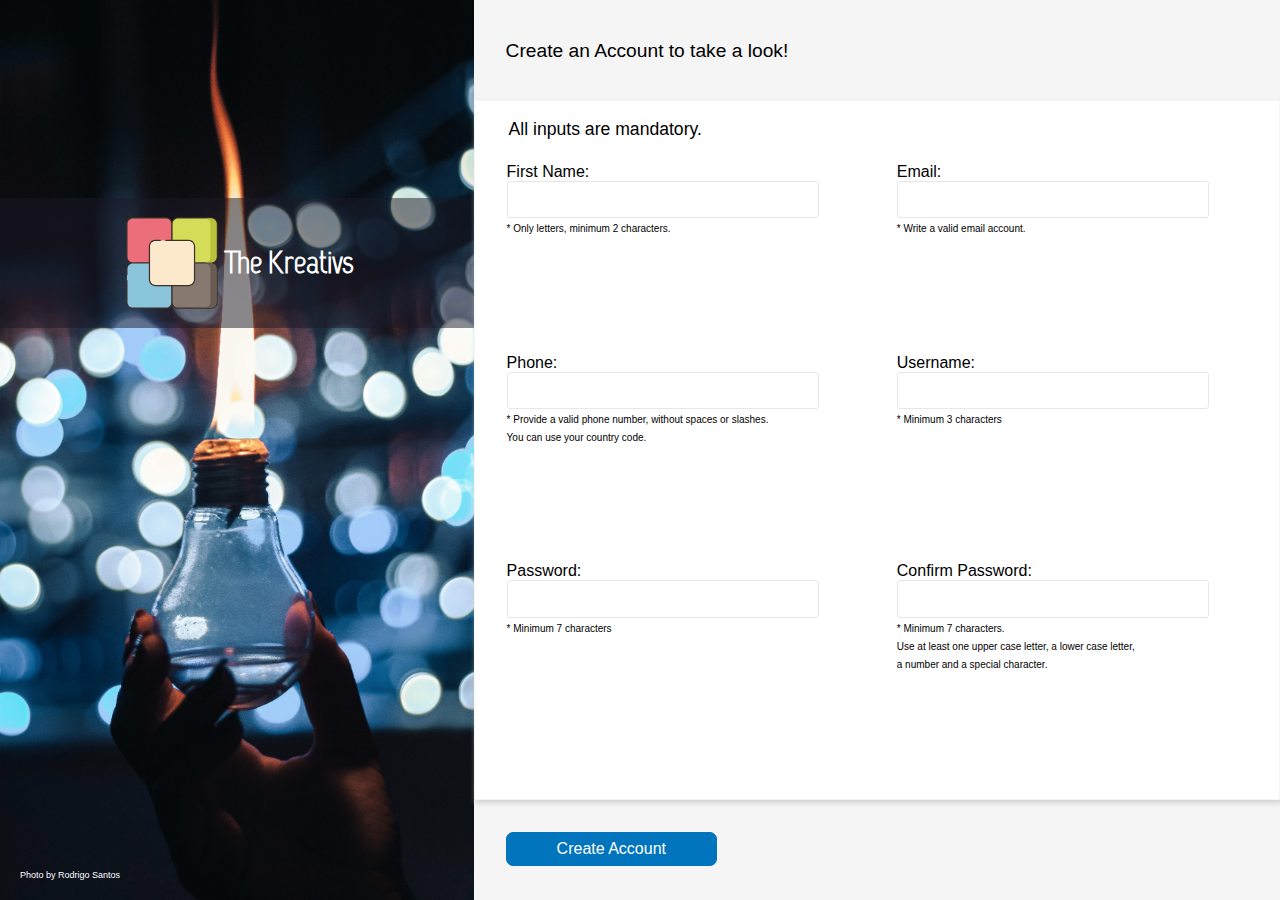
<file: index.html>
<!DOCTYPE html>
<html lang="en">
<head>
    <meta charset="UTF-8">
    <meta name="viewport" content="width=device-width, initial-scale=1.0">
    <link rel="stylesheet" href="./pages/index.css">
    <script src="./pages/validation.js" defer></script>
    <title>Sign Up Page</title>
</head>
<body>
    <header>
        <div class="sidebar">
            <svg version="1.1" id="Layer_1" xmlns="http://www.w3.org/2000/svg" x="0" y="0"
            viewBox="0 0 256 256" style="enable-background:new 0 0 256 256" xml:space="preserve">
            <style>.st0{fill:#3a312a}</style><path d="M113.335 17h-81.67C23.566 17 17 23.566
            17 31.666v81.669c0 8.1 6.566 14.666 14.665 14.666h81.669c8.099 0 14.665-6.566
            14.665-14.666V31.666C128 23.566 121.434 17 113.335 17z" style="fill:#eb6e7a"/><path
            class="st0" d="M113.334 15.5H31.665c-8.913 0-16.165 7.252-16.165 16.165v81.67c0 8.913
            7.252 16.165 16.165 16.165h81.669c8.914 0 16.166-7.252 16.166-16.165v-81.67c0-8.913
            -7.252-16.165-16.166-16.165zm13.166 97.835c0 7.259-5.906 13.165-13.166 13.165H31.665c-7.259
            0-13.165-5.906-13.165-13.165v-81.67c0-7.259 5.906-13.165 13.165-13.165h81.669c7.259 0 13.166
            5.906 13.166 13.165v81.67z"/><path d="M113.335 128h-81.67C23.566 128 17 134.566 17 142.666v81.669c0
            8.1 6.566 14.666 14.665 14.666h81.669c8.099 0 14.665-6.566 14.665-14.666v-81.669c.001-8.1-6.565-14.666-14.664-14.666z"
            style="fill:#8ac5dc"/><path class="st0" d="M113.334 126.5H31.665c-8.913 0-16.165 7.252-16.165 16.165v14.245a1.5
            1.5 0 1 0 3 0v-14.245c0-7.259 5.906-13.165 13.165-13.165h81.669c7.259 0 13.166 5.906 13.166 13.165v81.67c0
            7.259-5.906 13.165-13.166 13.165H31.665c-7.259 0-13.165-5.906-13.165-13.165V171.09a1.5 1.5 0 1 0-3
            0v53.245c0 8.913 7.252 16.165 16.165 16.165h81.669c8.914 0 16.166-7.252 16.166-16.165v-81.67c0-8.913-7.252-16.165-16.166-16.165z"/>
            <path d="M224.335 17h-81.669C134.566 17 128 23.566 128 31.666v81.669c0 8.1 6.566 14.666 14.665 14.666h81.669c8.099 0
            14.665-6.566 14.665-14.666V31.666C239 23.566 232.434 17 224.335 17z" style="fill:#d5dc57"/><path class="st0"
            d="M224.334 15.5h-81.669c-8.913 0-16.165 7.252-16.165 16.165v81.67c0 8.913 7.252 16.165 16.165 16.165h81.669c8.914
            0 16.166-7.252 16.166-16.165v-81.67c0-8.913-7.252-16.165-16.166-16.165zm13.166 97.835c0 7.259-5.906 13.165-13.166
            13.165h-81.669c-7.259 0-13.165-5.906-13.165-13.165v-81.67c0-7.259 5.906-13.165 13.165-13.165h81.669c7.259 0 13.166
            5.906 13.166 13.165v81.67z"/><path d="M224.335 128h-81.669c-8.099 0-14.665 6.566-14.665 14.666v81.669c0 8.1 6.566
            14.666 14.665 14.666h81.669c8.099 0 14.665-6.566 14.665-14.666v-81.669c0-8.1-6.566-14.666-14.665-14.666z" style="fill:#87796f"/>
            <path class="st0" d="M224.334 126.5h-81.669c-8.913 0-16.165 7.252-16.165 16.165v81.67c0 8.913 7.252 16.165 16.165
            16.165h81.669c8.914 0 16.166-7.252 16.166-16.165v-81.67c0-8.913-7.252-16.165-16.166-16.165zm13.166 97.835c0 7.259-5.906
            13.165-13.166 13.165h-81.669c-7.259 0-13.165-5.906-13.165-13.165v-81.67c0-7.259 5.906-13.165 13.165-13.165h81.669c7.259
            0 13.166 5.906 13.166 13.165v81.67z"/><path d="M168.835 72.5h-81.67c-8.099 0-14.665 6.566-14.665 14.666v81.669c0 8.1
            6.566 14.666 14.665 14.666h81.669c8.099 0 14.665-6.566 14.665-14.666V87.166c.001-8.1-6.565-14.666-14.664-14.666z"
            style="fill:#fce8cb"/><path class="st0" d="M168.834 71h-55.983a1.5 1.5 0 1 0 0 3h55.983C176.094 74 182 79.906 182
            87.165v81.67c0 7.259-5.906 13.165-13.166 13.165H87.165C79.906 182 74 176.094 74 168.835v-81.67C74 79.906 79.906 74 87.165
            74h11.982a1.5 1.5 0 1 0 0-3H87.165C78.252 71 71 78.252 71 87.165v81.67C71 177.748 78.252 185 87.165 185h81.669c8.914 0
            16.166-7.252 16.166-16.165v-81.67C185 78.252 177.748 71 168.834 71z"/><path d="M224.33 18.5h-15c7.26 0 13.17 5.91 13.17
            13.17v81.66c0 7.26-5.91 13.17-13.17 13.17h15c7.26 0 13.17-5.91 13.17-13.17V31.67c0-7.26-5.91-13.17-13.17-13.17z"
            style="fill:#b9c239"/><path d="M224.33 129.5h-15c7.26 0 13.17 5.91 13.17 13.17v81.66c0 7.26-5.91 13.17-13.17
            13.17h15c7.26 0 13.17-5.91 13.17-13.17v-81.66c0-7.26-5.91-13.17-13.17-13.17z" style="fill:#695b51"/></svg>
            <h1>The Kreativs</h1>
        </div>
        <small class="credits">Photo by Rodrigo Santos</small>
    </header>
    <main>
        <section class="one">
            <h2 class="top">
                Create an Account to take a look!
            </h2>
        </section>
        <section>
            <form class="signup-form" action="./pages/portfolio.html">
                <div class="two">
                    <fieldset>
                        <legend>
                            <h3>
                                All inputs are mandatory.
                            </h3>
                        </legend>
                        <div>
                            <label for="firstName">First Name:</label>
                            <br>
                            <input type="text" id="firstName" name="First Name" onblur="validateName()" required>
                            <br>
                            <small id="firstNameHint">* Only letters, minimum 2 characters.</small>
                        </div>
                        <div>
                            <label for="email">Email:</label>
                            <br>
                            <input type="email" id="email" name="Email" onblur="validateEmail()" required>
                            <br>
                            <small id="emailHint">* Write a valid email account.</small>
                        </div>
                        <div>
                            <label for="phone">Phone:</label>
                            <br>
                            <input type="tel" id="phone" name="Phone" onblur="validatePhone()" required>
                            <br>
                            <small id="phoneHint">* Provide a valid phone number, without spaces or slashes.
                                                    <br>You can use your country code.</small>
                        </div>
                        <div>
                            <label for="username">Username:</label>
                            <br>
                            <input type="text" id="username" name="Username" onblur="validateUsername()" required>
                            <br>
                            <small id="usernameHint">* Minimum 3 characters</small>
                        </div>
                        <div>
                            <label for="password">Password:</label>
                            <br>
                            <input type="password" id="password" name="Password" onblur="validatePassword()" required>
                            <br>
                            <small id="passwordHint">* Minimum 7 characters</small>
                        </div>
                        <div>
                            <label for="confirmPassword">Confirm Password:</label>
                            <br>
                            <input type="password" id="confirmPassword" name="Confirm password" onblur="validateConfirmationPassword()" required>
                            <br>
                            <small id="confirmPasswordHint">* Minimum 7 characters.
                                                        <br>Use at least one upper case letter, a lower case letter,
                                                        <br>a number and a special character.</small>
                        </div>
                    </fieldset>
                </div>
                <section class="three">
                    <button id="button" type="submit" aria-label="Create account">
                        Create Account
                    </button>
                </section>
            </form>
        </section>
    </main>
</body>
</html>
</file>
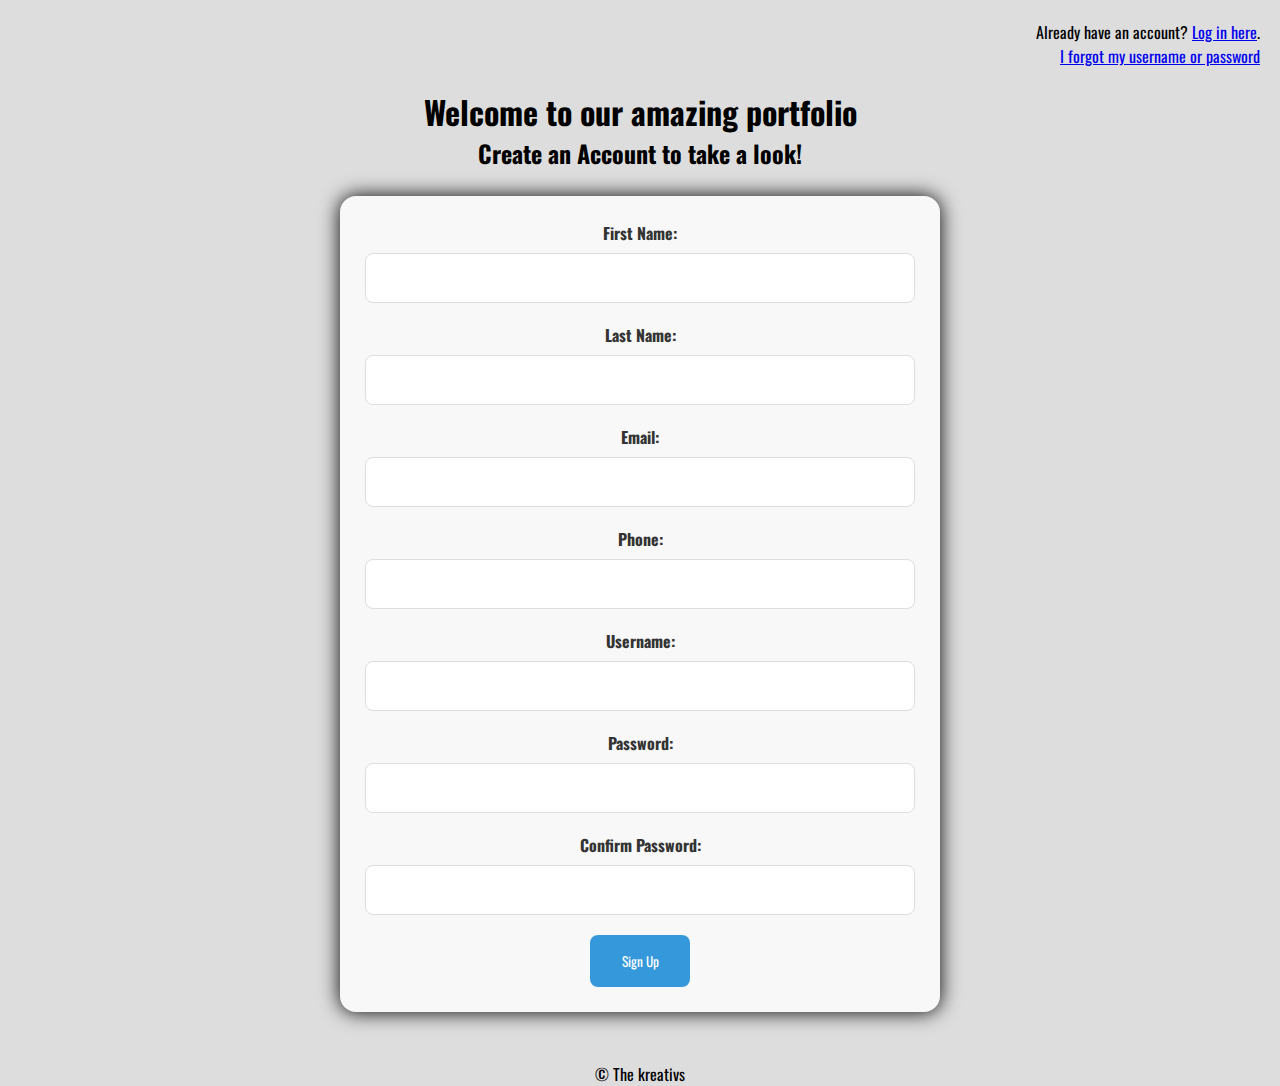
<file: sign-up.html>
<!DOCTYPE html>
<html lang="en">
<head>
    <meta charset="UTF-8">
    <meta name="viewport" content="width=device-width, initial-scale=1.0">
    <title>Sign Up</title>
    <link rel="stylesheet" href="./sign-up.css">
    <link rel="preconnect" href="https://fonts.googleapis.com">
    <link rel="preconnect" href="https://fonts.gstatic.com" crossorigin>
    <link href="https://fonts.googleapis.com/css2?family=Oswald:wght@300&family=Roboto:wght@300;400&display=swap" rel="stylesheet">
</head>
<body>
    <header class="header">
        <h1>Welcome to our amazing portfolio</h1>
    </header>
    <section class="account-creation">
        <h2 class="account-creation-text">Create an Account to take a look!</h2>
            <form class="signup-form" action="#" method="post">

                <!-- User Name & Last Name -->
                <label for="firstName">First Name:</label>
                <input type="text" id="firstName" name="firstName" required>

                <label for="lastName">Last Name:</label>
                <input type="text" id="lastName" name="lastName" required>

                <!-- Contact Info -->
                <label for="email">Email:</label>
                <input type="email" id="email" name="email" required>

                <label for="phone">Phone:</label>
                <input type="tel" id="phone" name="phone">

                <!-- Account Creds -->
                <label for="username">Username:</label>
                <input type="text" id="username" name="username" required>

                <label for="password">Password:</label>
                <input type="password" id="password" name="password" required>

                <label for="confirmPassword">Confirm Password:</label>
                <input type="password" id="confirmPassword" name="confirmPassword" required>

                <button type="submit">Sign Up</button>
            </form>
    </section>

    <section class="login-links">
        <p>Already have an account? <a href="#">Log in here</a>.</p>
        <a href="#">I forgot my username or password</a>
    </section>

    <footer class="footer">© The kreativs</footer>
</body>
</html>
</file>
<file: pages/index.css>
:root {
    --sidebar: 37vw;
    --main: calc(100vw - var(--sidebar));
    --first: min(20vh, 100px);
    --second: calc(100vh - calc(var(--first) + var(--third)));
    --third: min(20vh, 100px);
    --font: sans-serif;
}

@font-face {
    font-family: 'Capsuula';
    src: url('../capsuula/Capsuula.ttf') format('truetype');
}

* {
    box-sizing: border-box;
}

body {
    margin: 0;
    padding: 0;
    display: flex;
    flex-wrap: wrap;
    font-family: var(--font);
}

header {
    width: var(--sidebar);
    height: 100vh;
    background-image: url('../images/pic.jpg');
    background-position: center;
    background-size: cover;
    color: white;
}

.sidebar {
    position: relative;
    width: 100%;
    height: 130px;
    background-color: rgba(25, 24, 37, 0.5);
    display: flex;
    justify-content: center;
    align-items: center;
    top: 22vh;
}

svg {
    height: 80%;
}

h1 {
    font-family: 'Capsuula';
}

.credits {
    position: absolute;
    left: 20px;
    bottom: 20px;
    font-size: xx-small;
}

main {
    width: var(--main);
    height: 100vh;
    background-color: whitesmoke;
}

h2, p, button, fieldset {
    margin-left: 20px;
}

.one {
    padding: 12px;
    height: var(--first);
}

.top {
    padding-top: 12px;
    font-size: 1.2em;
    font-weight: 300;
    padding-bottom: 0;
    margin-bottom: 0;
}

form {
    display: flex;
    flex-direction: column;
}

.two {
    height: var(--second);
    background-color: white;
    border: 1px solid whitesmoke;
    box-shadow: 2px 3px 5px lightgrey;
    z-index: 3;

    overflow: scroll;
}

fieldset {
    width: min(900px, 100%);
    height: 100%;
    border: none;
    display: flex;
    flex-wrap: wrap;
    font-weight: lighter;
    align-content: space-center;
}

h3 {
    font-size: 1.1em;
    font-weight: 200;
}

.two div {
    width: max(50%, 200px, 320px);
}

input {
    width: 80%;
    padding: calc(var(--second) / 69);
    border: 1px solid #E5E7EB;
    border-radius: 3px;
}

.invalid {
    border-color: crimson;
}

.valid {
    border-color: #59B689;;
}

small {
    font-size: x-small;
    margin-bottom: 0;
    padding: auto 20px 0 auto;
}

.three {
    height: var(--third);
    background-color: whitesmoke;
    padding: 12px;
}

button {
    margin-top: 20px;
    padding: 7px 50px;
    font-weight: 300;
    font-family: var(--font);
    border: 1px solid #0174BE;
    border-radius: 7px;
    color: white;
    background-color: #0174BE;
    transition: 0.7s ease-in-out;
    font-size: medium;
}

button:hover {
    color: #0174BE;
    background-color: white;
}
</file>
<file: sign-up.css>
* {
    margin: 0;
    padding: 0;
    box-sizing: border-box;
    font-family: 'Oswald', sans-serif;
}

body {
    background-color: #ddd;
    display: grid;
    grid-template-columns: 1fr;
    grid-template-rows: 1fr 1fr 1fr 1fr;
    grid-template-areas: 
        "login-links"
        "header"
        "account-creation"
        "footer";
    height: 100vh;
}

.header {
    grid-area: header;
    text-align: center;
}

.login-links {
    grid-area: login-links;
    text-align: right;
    padding: 20px;
}

.account-creation {
    grid-area: account-creation;
    display: grid;
    justify-content: center;
}

.account-creation-text {
    display: grid;
    text-align: center;
    padding-bottom: 25px;
}

.signup-form {
    display: grid;
    place-items: center;
    width: 600px;
    padding: 25px;
    background-color: #f8f8f8; 
    border-radius: 16px; 
    box-shadow: 0 0 20px rgba(0, 0, 0, 1);
}

label {
    font-weight: bold;
    margin-bottom: 8px;
    color: #333;
}

input {
    padding: 14px;
    margin-bottom: 20px;
    border: 1px solid #ddd;
    border-radius: 8px;
    width: 100%;
    box-sizing: border-box;
}

button {
    width: 100px;
    padding: 16px;
    background-color: #3498db;
    color: #fff;
    border: none;
    border-radius: 8px;
    cursor: pointer;
}

button:hover {
    background-color: #2980b9;
}

.footer {
    grid-area: footer;
    display: grid;
    justify-content: center;
    padding-top: 50px;
}
</file>
